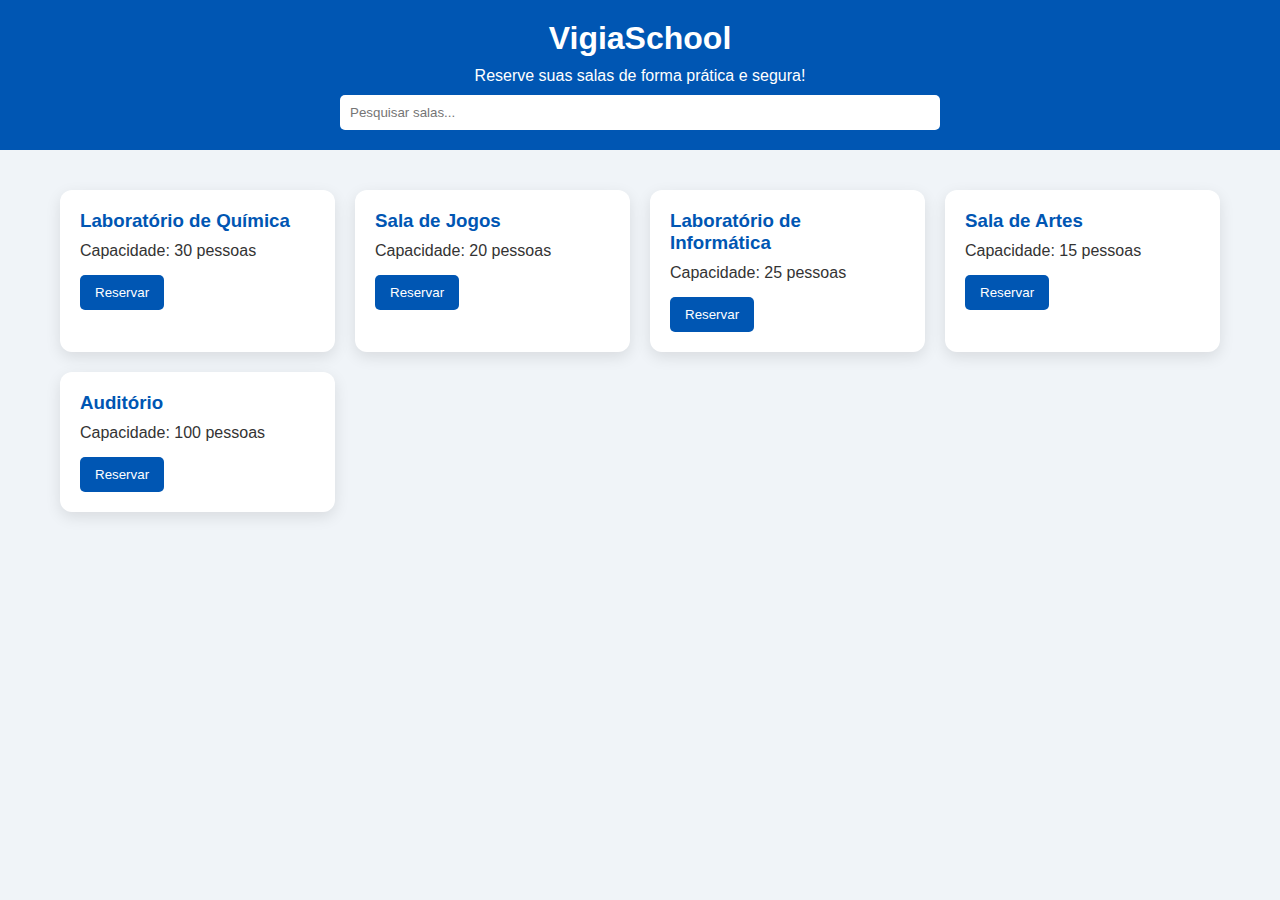
<file: index.html>
<!DOCTYPE html>
<html lang="pt-BR">
<head>
    <meta charset="UTF-8">
    <meta name="viewport" content="width=device-width, initial-scale=1.0">
    <title>VigiaSchool - Reserva de Salas</title>
    <style>
        /* Reset básico */
        * {
            margin: 0;
            padding: 0;
            box-sizing: border-box;
            font-family: 'Arial', sans-serif;
        }

        body {
            background-color: #f0f4f8;
            color: #333;
        }

        header {
            background-color: #0056b3;
            color: white;
            padding: 20px 40px;
            text-align: center;
        }

        header h1 {
            margin-bottom: 10px;
        }

        .search-bar {
            margin-top: 10px;
        }

        .search-bar input {
            padding: 10px;
            width: 50%;
            border-radius: 5px;
            border: none;
            outline: none;
        }

        .container {
            max-width: 1200px;
            margin: 40px auto;
            padding: 0 20px;
            display: grid;
            grid-template-columns: repeat(auto-fit, minmax(250px, 1fr));
            gap: 20px;
        }

        .card {
            background-color: white;
            padding: 20px;
            border-radius: 12px;
            box-shadow: 0 5px 15px rgba(0,0,0,0.1);
            transition: transform 0.2s, box-shadow 0.2s;
            position: relative;
        }

        .card:hover {
            transform: translateY(-5px);
            box-shadow: 0 10px 25px rgba(0,0,0,0.2);
        }

        .card h3 {
            margin-bottom: 10px;
            color: #0056b3;
        }

        .card p {
            margin-bottom: 15px;
        }

        .reserve-btn {
            padding: 10px 15px;
            background-color: #0056b3;
            color: white;
            border: none;
            border-radius: 5px;
            cursor: pointer;
        }

        .reserve-btn:hover {
            background-color: #003d80;
        }

        .alert {
            position: fixed;
            top: 20px;
            right: 20px;
            background-color: #ff4c4c;
            color: white;
            padding: 15px 20px;
            border-radius: 8px;
            display: none;
            box-shadow: 0 5px 15px rgba(0,0,0,0.2);
            z-index: 1000;
        }
    </style>
</head>
<body>
    <header>
        <h1>VigiaSchool</h1>
        <p>Reserve suas salas de forma prática e segura!</p>
        <div class="search-bar">
            <input type="text" id="searchInput" placeholder="Pesquisar salas...">
        </div>
    </header>

    <div class="container" id="roomsContainer">
        <!-- Cards de salas -->
        <div class="card" data-name="Laboratório de Química">
            <h3>Laboratório de Química</h3>
            <p>Capacidade: 30 pessoas</p>
            <button class="reserve-btn" onclick="reserveRoom('Laboratório de Química')">Reservar</button>
        </div>

        <div class="card" data-name="Sala de Jogos">
            <h3>Sala de Jogos</h3>
            <p>Capacidade: 20 pessoas</p>
            <button class="reserve-btn" onclick="reserveRoom('Sala de Jogos')">Reservar</button>
        </div>

        <div class="card" data-name="Laboratório de Informática">
            <h3>Laboratório de Informática</h3>
            <p>Capacidade: 25 pessoas</p>
            <button class="reserve-btn" onclick="reserveRoom('Laboratório de Informática')">Reservar</button>
        </div>

        <div class="card" data-name="Sala de Artes">
            <h3>Sala de Artes</h3>
            <p>Capacidade: 15 pessoas</p>
            <button class="reserve-btn" onclick="reserveRoom('Sala de Artes')">Reservar</button>
        </div>

        <div class="card" data-name="Auditório">
            <h3>Auditório</h3>
            <p>Capacidade: 100 pessoas</p>
            <button class="reserve-btn" onclick="reserveRoom('Auditório')">Reservar</button>
        </div>
    </div>

    <div class="alert" id="alertBox">Alerta: Alguém está usando uma sala sem reserva!</div>

    <script>
        const roomsContainer = document.getElementById('roomsContainer');
        const searchInput = document.getElementById('searchInput');
        const alertBox = document.getElementById('alertBox');

        // Função de pesquisa
        searchInput.addEventListener('keyup', () => {
            const query = searchInput.value.toLowerCase();
            const rooms = roomsContainer.getElementsByClassName('card');
            for (let room of rooms) {
                const name = room.dataset.name.toLowerCase();
                room.style.display = name.includes(query) ? 'block' : 'none';
            }
        });

        // Simulação de alerta de uso sem reserva
        function showAlert() {
            alertBox.style.display = 'block';
            setTimeout(() => {
                alertBox.style.display = 'none';
            }, 3000);
        }

        // Função de reserva
        function reserveRoom(roomName) {
            const reserved = confirm(`Deseja realmente reservar a sala "${roomName}"?`);
            if (reserved) {
                alert(`${roomName} reservada com sucesso!`);
            } else {
                showAlert(); // Mostra alerta se não reservar
            }
        }

        // Simulação: alerta aleatório de uso sem reserva
        setInterval(() => {
            const random = Math.random();
            if (random < 0.1) { // 10% de chance
                showAlert();
            }
        }, 10000); // a cada 10 segundos
    </script>
</body>
</html>
</file>
